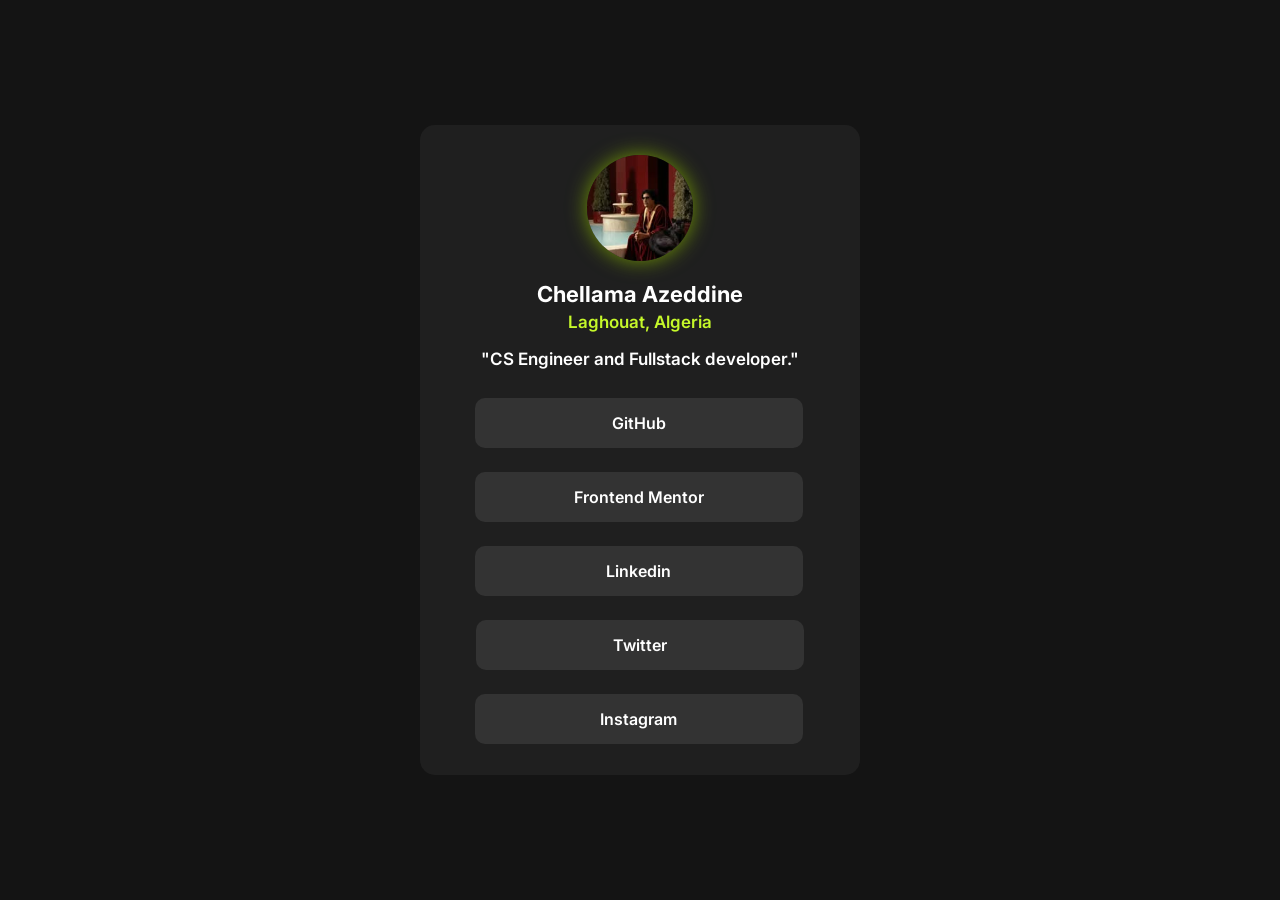
<file: index.html>
<!DOCTYPE html>
<html>
    <head>
        <title> Social links profile </title>
        <link
            rel="icon"
            type="image/png"
            sizes="32x32"
            href="favicon-32x32.png" />
        <link rel="preconnect" href="https://fonts.googleapis.com">
        <link rel="preconnect" href="https://fonts.gstatic.com" crossorigin>
        <link href="https://fonts.googleapis.com/css2?family=Inter:ital,opsz,wght@0,14..32,100..900;1,14..32,100..900&display=swap" rel="stylesheet">
        <link rel="stylesheet" href="Meadia-card.css">
    </head>
    <body>
        <div class="Media-Card">
            <div>
                <img class="img-section" src="641229509_17888543817437329_5660640755402397523_n.jpg">
            </div>

            <div>
                <p class="name-section">
                    Chellama Azeddine
                </p>
            </div>

            <div>
                <p class="place-section">
                    Laghouat, Algeria
                </p>
            </div>

            <div>
                <p class="major-section">
                    "CS Engineer and Fullstack developer."
                </p>
            </div>

            <div class="media-buttons">
                <a class="links" href="https://github.com/achellama-rgb" target="_blank">
                    <button>GitHub</button>
                <button>
                    Frontend Mentor
                </button>
                <a class="links" href="https://www.linkedin.com/in/azeddine-chellama-10aa8b3a9" target="_blank">
                    <button>Linkedin</button>
                </a>
                <button>
                    Twitter
                </button>
                <a class="links" href="https://www.instagram.com/_azzedine_ch/?utm_source=ig_web_button_share_sheet" target="_blank">
                    <button>Instagram</button>
                </a>
            </div>

        </div>
    </body>
</html>
</file>
<file: Meadia-card.css>
body {
    background-color: hsl(0, 0%, 8%);
    display: flex;
    justify-content: center;
    align-items: center;
    min-height: 100vh;
    margin: 0;
}




.Media-Card{
    display: flex;
    flex-direction: column;
    align-items: center;
    padding: 20px;
    height: 610px;
    width: 400px;
    border-radius: 15px;
    background-color: hsl(0, 0%, 12%);
}
.img-section {
    box-shadow: 0px 0px 20px hsl(75, 94%, 30%) ;
    height: 106px;
    border-radius: 90px;
    margin-bottom: 16px;
    margin-top: 10px;
}
.name-section {
    color: hsl(0, 0%, 100%);
    margin: 0;
    font-family: Inter;
    font-size: 22px;
    font-weight: 700;
}
.place-section {
    font-family: Inter;
    font-size: 17px;
    font-weight: 600;
    margin: 0;
    margin-top: 5px;
    color: hsl(75, 94%, 57%);
}
.major-section {
    font-family: Inter;
    font-weight: 600;
    color: hsl(0, 0%, 100%);
    font-size: 17px;
}

.media-buttons {
    display: flex;
    flex-direction: column;
    justify-content: center;
    align-items: center;
    width: 100%;
}
.links {
    margin: 0;
    width: 100%;
    padding-left: 45px;
}
button {
    font-family: Inter, Arial;
    font-size: 16px;
    font-weight: 600;
    background-color: hsl(0, 0%, 20%);
    color: hsl(0, 0%, 100%);
    height: 50px;
    width: 82%;
    margin: 12px;
    cursor: pointer;
    border: none;
    border-radius: 10px;
    transition: all 0.5s;
}
button:hover {
    background-color: hsl(75, 94%, 57%);
    color: hsl(0, 0%, 20%);

}
</file>
